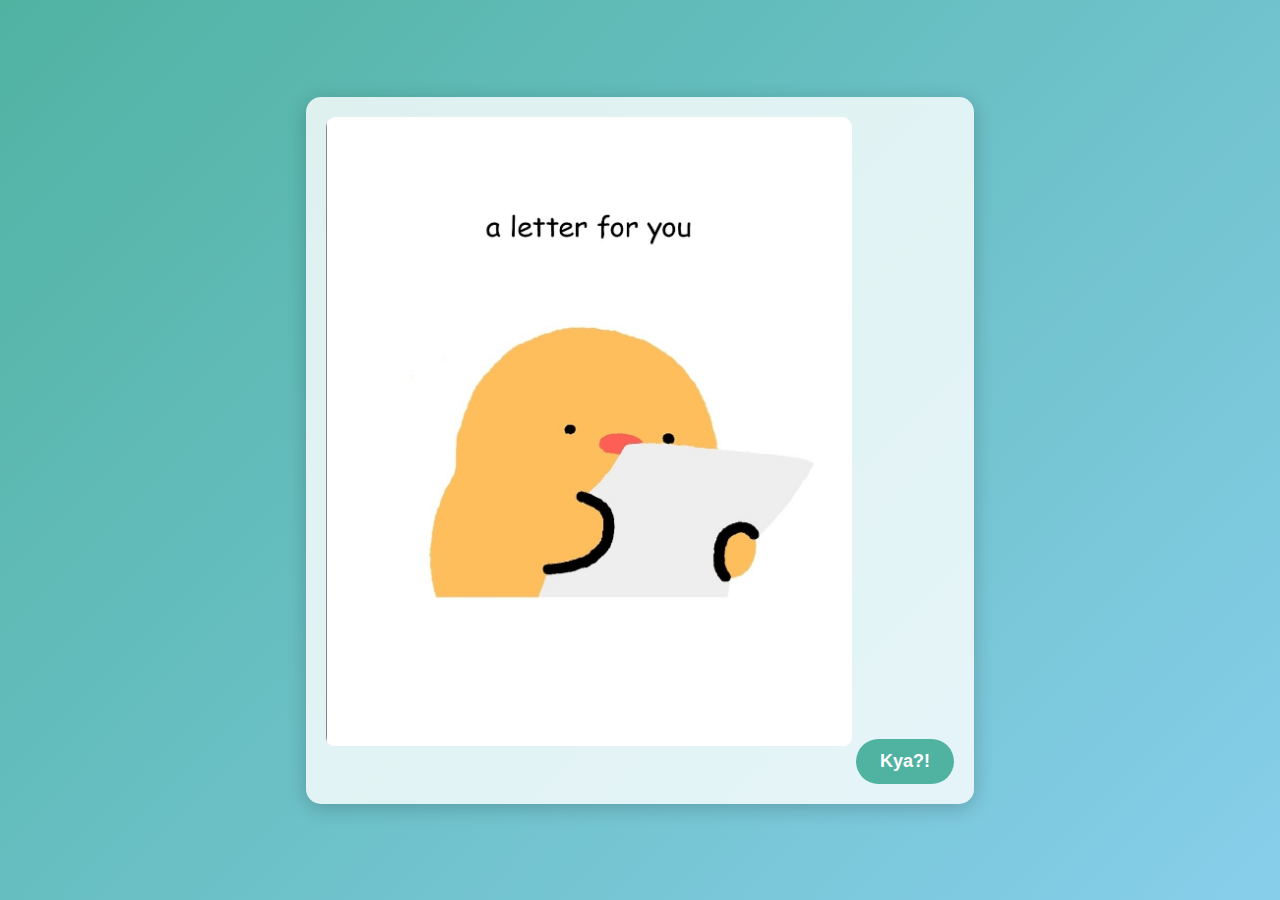
<file: index.html>
<!DOCTYPE html>
<html lang="en">
<head>
    <meta charset="UTF-8">
    <meta name="viewport" content="width=device-width, initial-scale=1.0">
    <title>Hi Makad</title>
    <link rel="stylesheet" href="styles.css">
</head>
<body>
    <div class="container">
        <img src="images/img1.jpg" alt="Image 1" class="responsive-image">
        <button onclick="location.href='page2.html'">Kya?!</button>
    </div>
</body>
</html>
</file>
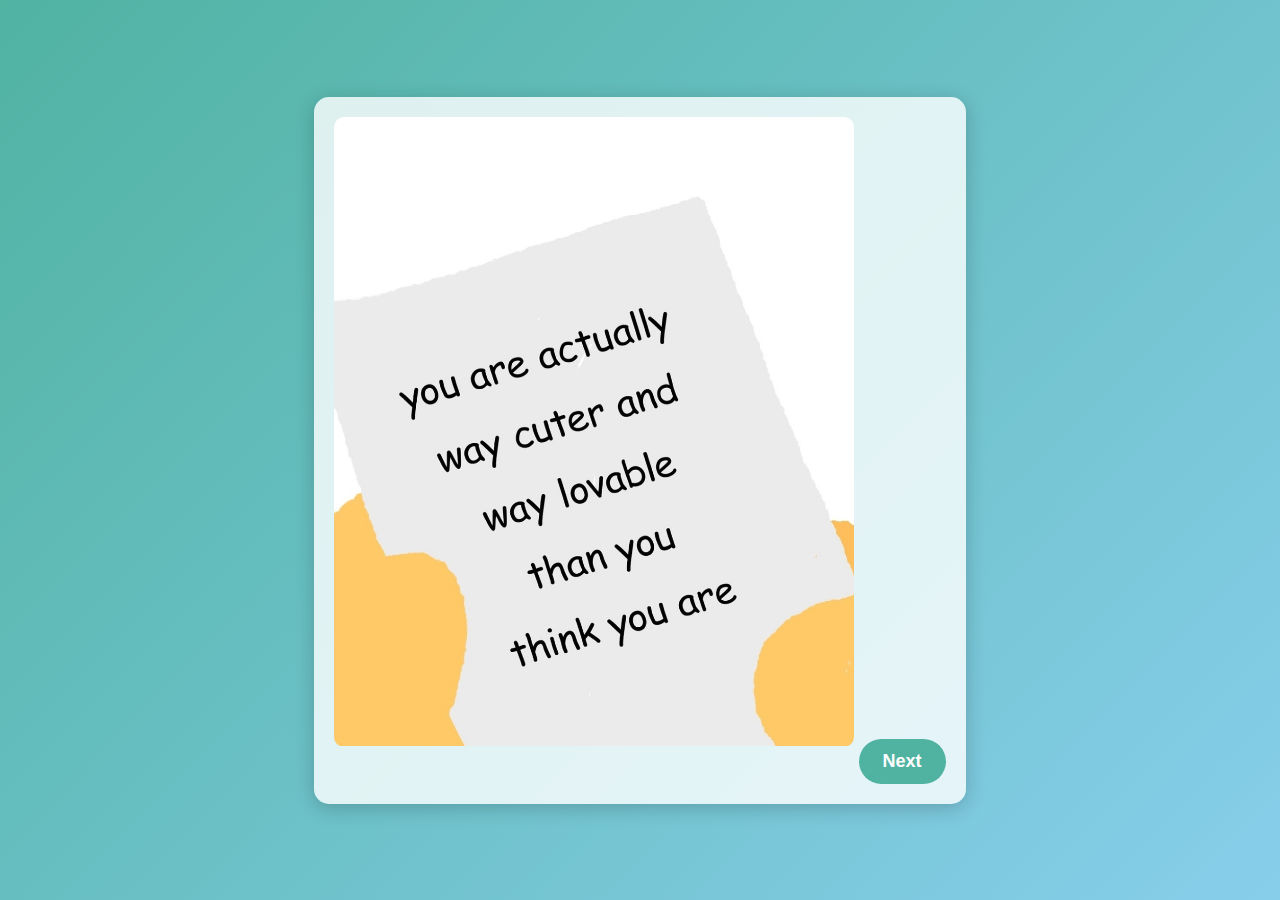
<file: page2.html>
<!DOCTYPE html>
<html lang="en">
<head>
    <meta charset="UTF-8">
    <meta name="viewport" content="width=device-width, initial-scale=1.0">
    <title>Page 2</title>
    <link rel="stylesheet" href="styles.css">
</head>
<body>
    <div class="container">
        <img src="images/img2.jpg" class="responsive-image">
        <button onclick="location.href='page3.html'">Next</button>
    </div>
</body>
</html>
</file>
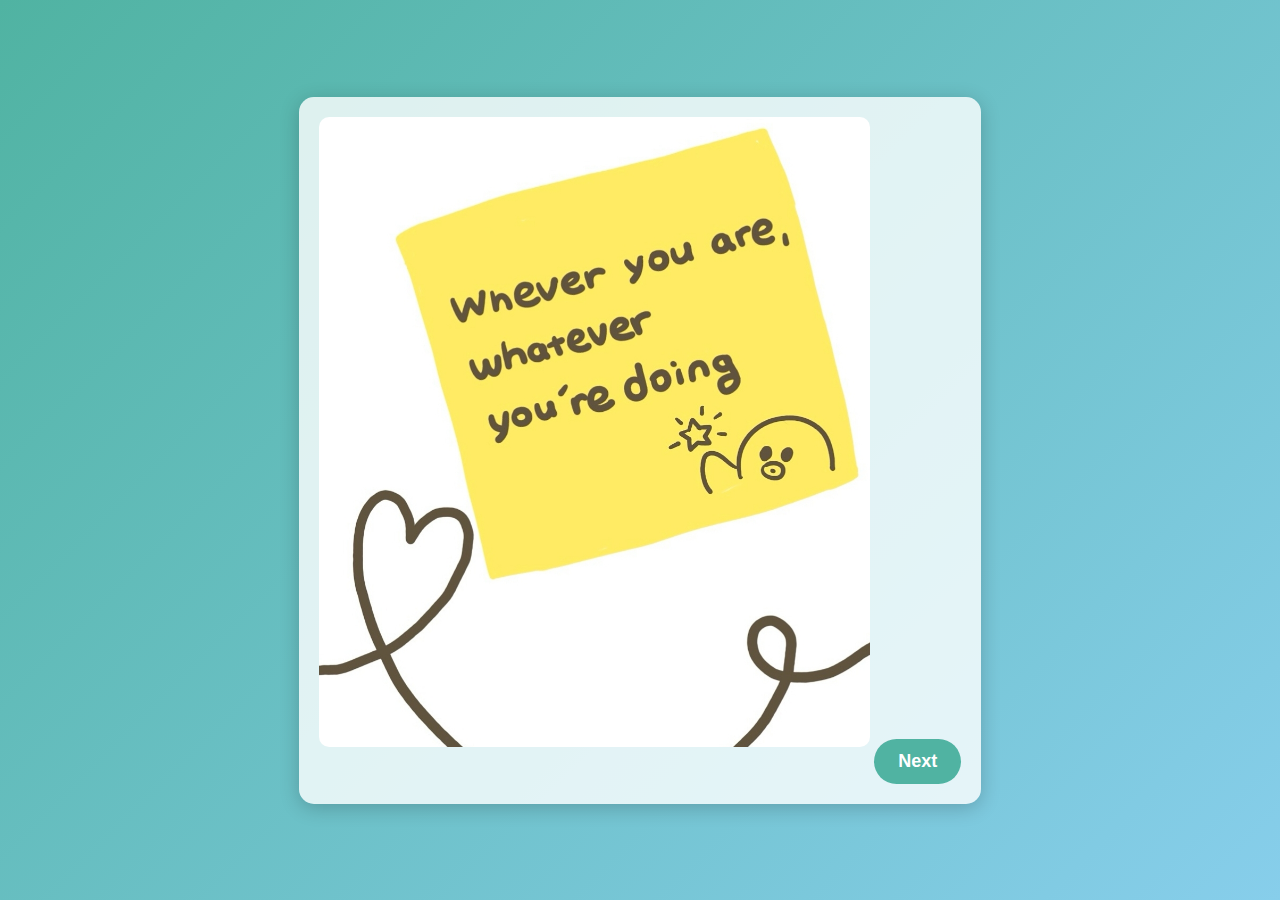
<file: page3.html>
<!DOCTYPE html>
<html lang="en">
<head>
    <meta charset="UTF-8">
    <meta name="viewport" content="width=device-width, initial-scale=1.0">
    <title>Page 3</title>
    <link rel="stylesheet" href="styles.css">
</head>
<body>
    <div class="container">
        <img src="images/img3.jpg" class="responsive-image">
        <button onclick="location.href='page4.html'">Next</button>
    </div>
</body>
</html>
</file>
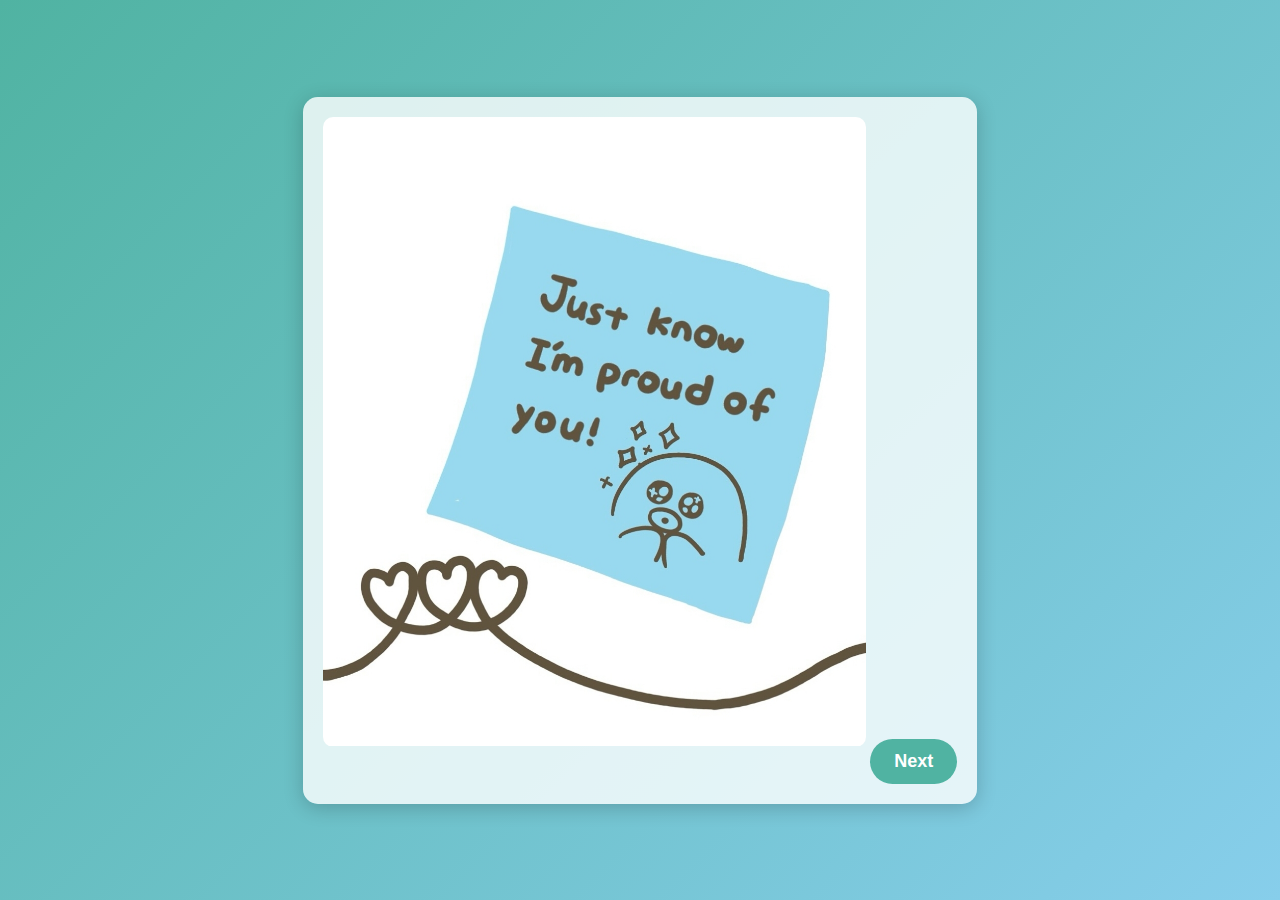
<file: page4.html>
<!DOCTYPE html>
<html lang="en">
<head>
    <meta charset="UTF-8">
    <meta name="viewport" content="width=device-width, initial-scale=1.0">
    <title>Page 4</title>
    <link rel="stylesheet" href="styles.css">
</head>
<body>
    <div class="container">
        <img src="images/img4.jpg" class="responsive-image">
        <button onclick="location.href='page5.html'">Next</button>
    </div>
</body>
</html>
</file>
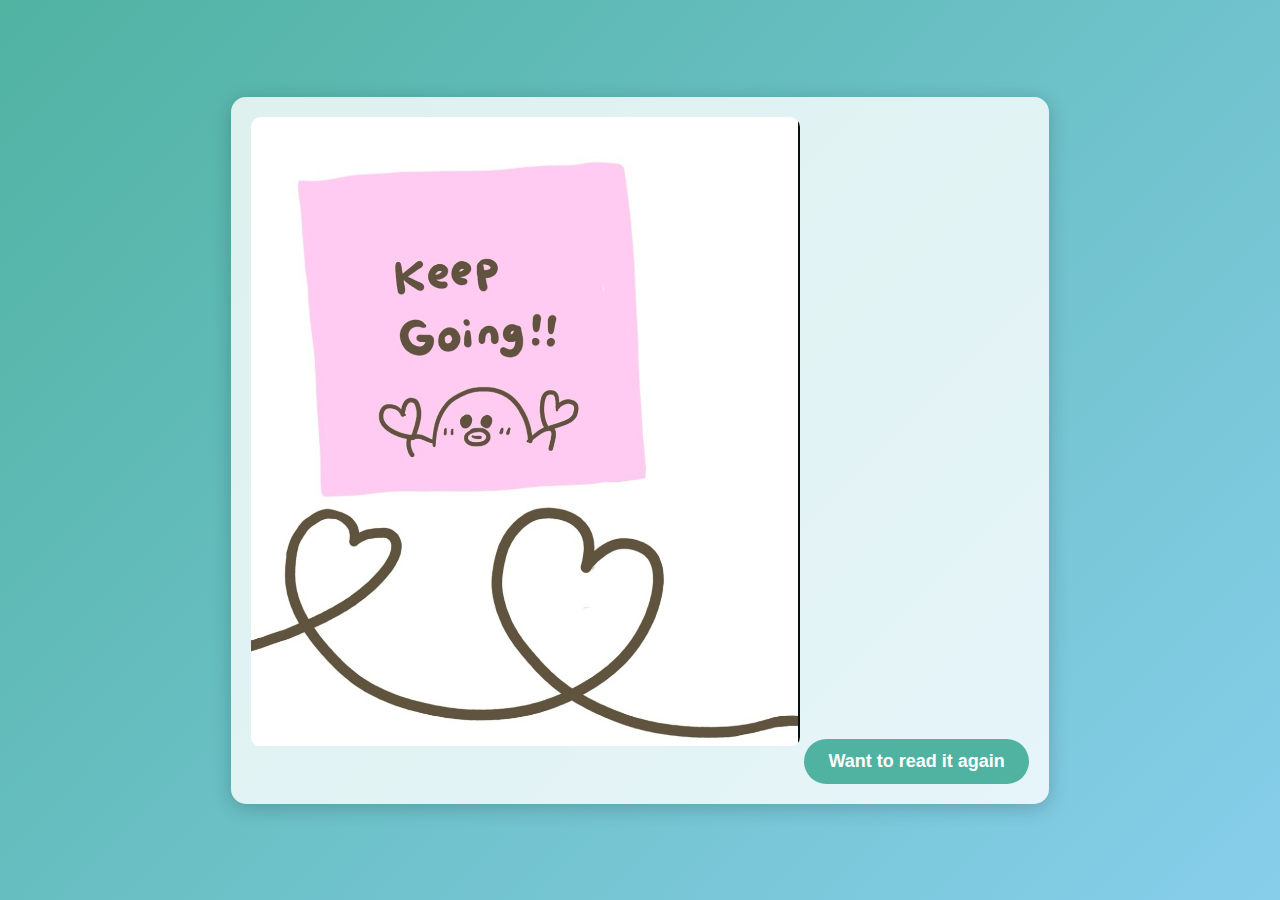
<file: page5.html>
<!DOCTYPE html>
<html lang="en">
<head>
    <meta charset="UTF-8">
    <meta name="viewport" content="width=device-width, initial-scale=1.0">
    <title>Page 5</title>
    <link rel="stylesheet" href="styles.css">
</head>
<body>
    <div class="container">
        <img src="images/img5.jpg" class="responsive-image">
        <button onclick="location.href='index.html'">Want to read it again</button>
    </div>
</body>
</html>
</file>
<file: styles.css>
body {
    margin: 0;
    display: flex;
    justify-content: center;
    align-items: center;
    height: 100vh;
    background: linear-gradient(135deg, #50b3a2, #87ceeb); /* Emerald to Sky Blue gradient */
    font-family: 'Arial', sans-serif; /* You can change this to a more playful font if desired */
}

.container {
    text-align: center;
    background: rgba(255, 255, 255, 0.8); /* Semi-transparent white background */
    border-radius: 15px; /* Rounded corners */
    padding: 20px;
    box-shadow: 0 4px 20px rgba(0, 0, 0, 0.2); /* Soft shadow */
}

.responsive-image {
    max-width: 100%;
    max-height: 70vh; /* Adjust as needed */
    object-fit: contain; /* Ensures the image is centered and maintains aspect ratio */
    border-radius: 10px; /* Rounded corners for images */
    margin-bottom: 20px; /* Space between image and button */
}

button {
    margin-top: 20px;
    padding: 12px 24px;
    font-size: 18px;
    font-weight: bold;
    color: white;
    background-color: #50b3a2; /* Emerald color for button */
    border: none;
    border-radius: 25px; /* Rounded button */
    cursor: pointer;
    transition: background-color 0.3s, transform 0.2s; /* Smooth transition */
}

button:hover {
    background-color: #3e9b8a; /* Darker shade on hover */
    transform: scale(1.05); /* Slightly enlarge button on hover */
}

button:active {
    transform: scale(0.95); /* Slightly shrink button on click */
}
</file>
